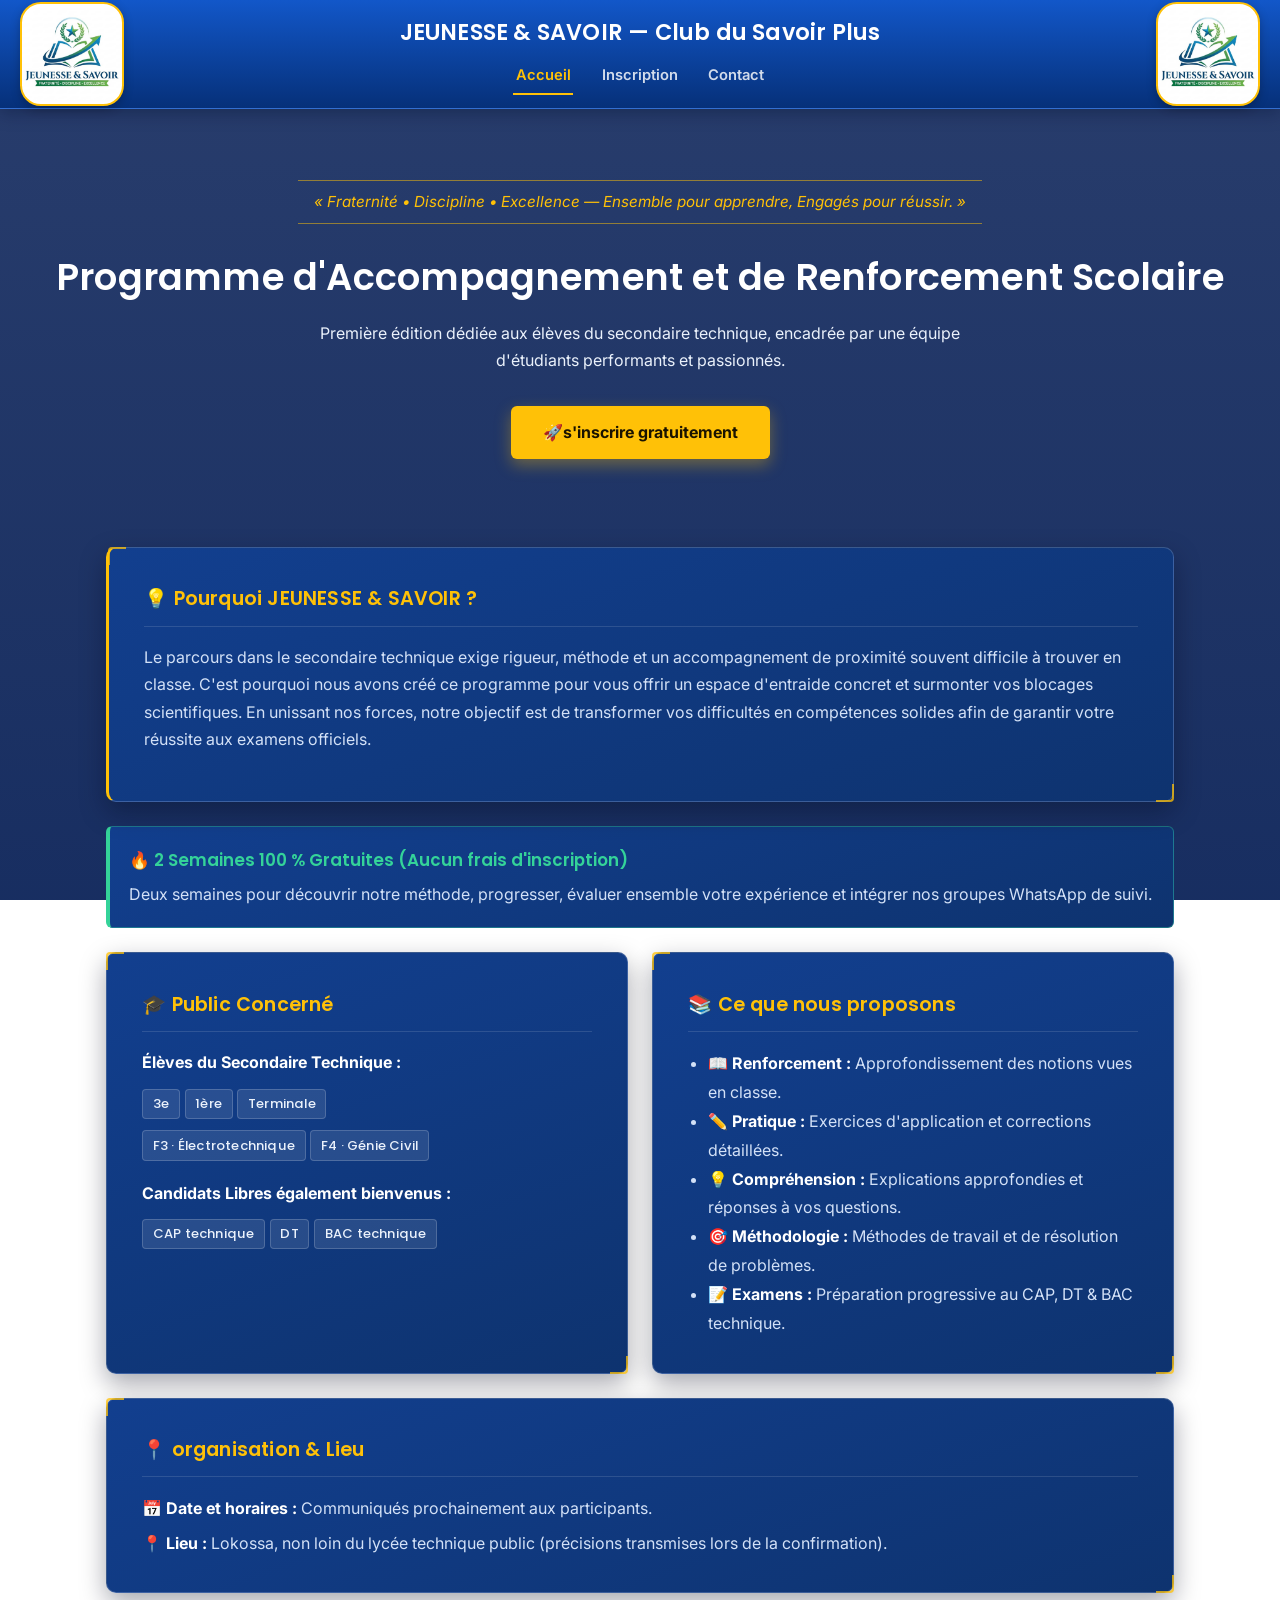
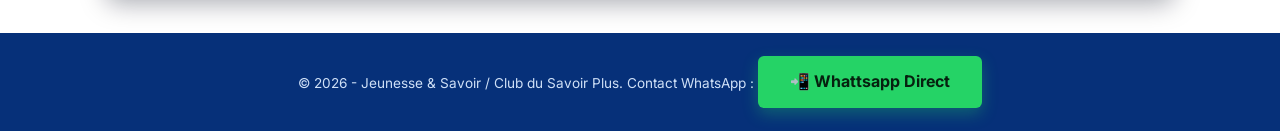
<file: index.html>
<!DOCTYPE html>
<html lang="fr">
<head>
    <meta charset="UTF-8">
    <meta name="viewport" content="width=device-width, initial-scale=1.0">
    <title>Accueil - Club du Savoir Plus</title>
    <link rel="preconnect" href="https://fonts.googleapis.com">
    <link rel="preconnect" href="https://fonts.gstatic.com" crossorigin>
    <link href="https://fonts.googleapis.com/css2?family=Poppins:wght@500;600;700&family=Inter:wght@400;500;600&display=swap" rel="stylesheet">    <link rel="stylesheet" href="style.css">
</head>
<body>

    <header>
        <h1>JEUNESSE & SAVOIR — Club du Savoir Plus</h1>
        <nav>
            <a href="index.html" class="active">Accueil</a>
            <a href="Inscription.html">Inscription</a>
            <a href="Contacter.html">Contact</a>
        </nav>
    </header>

    <section class="hero">
        <!-- Devise / Slogan avec animation de défilement (glissement depuis la gauche) -->
        <p class="slogan animate-slide">« Fraternité • Discipline • Excellence — Ensemble pour apprendre, Engagés pour réussir. »</p>
        
        <!-- Titre et texte qui suivent immédiatement avec des animations en fondu vers le haut -->
        <h2 class="animate-fade-up">Programme d'Accompagnement et de Renforcement Scolaire</h2>
        <p class="animate-fade-up-delayed">Première édition dédiée aux élèves du secondaire technique, encadrée par une équipe d'étudiants performants et passionnés.</p>
        
        <div style="margin-top: 2rem;">
            <a href="Inscription.html" class="btn">🚀s'inscrire gratuitement</a>
        </div>
    </section>

    <div class="container">
        
        <!-- Paragraphe sur la raison d'être du projet -->
        <div class="card card-accent">
            <h3>💡 Pourquoi JEUNESSE & SAVOIR  ?</h3>
            <p style="margin-bottom: 0.8rem;">
                Le parcours dans le secondaire technique exige rigueur, méthode et un accompagnement de proximité souvent difficile à trouver en classe. C'est pourquoi nous avons créé ce programme pour vous offrir un espace d'entraide concret et surmonter vos blocages scientifiques. En unissant nos forces, notre objectif est de transformer vos difficultés en compétences solides afin de garantir votre réussite aux examens officiels.
            </p>
        </div>

        <!-- Encadré Gratuité -->
        <div class="badge-free">
            <h4>🔥 2 Semaines 100 % Gratuites (Aucun frais d'inscription)</h4>
            <p>Deux semaines pour découvrir notre méthode, progresser, évaluer ensemble votre expérience et intégrer nos groupes WhatsApp de suivi.</p>
        </div>


        <div class="grid-2">
            <!-- Public Cible -->
            <div class="card">
                <h3>🎓 Public Concerné</h3>
                <p style="margin-bottom: 0.6rem;"><strong>Élèves du Secondaire Technique :</strong></p>
                <p style="margin-bottom: 0.4rem;">
                    <span class="tag">3e</span><span class="tag">1ère</span><span class="tag">Terminale</span>
                </p>
                <p style="margin-bottom: 1rem;">
                    <span class="tag">F3 · Électrotechnique</span><span class="tag">F4 · Génie Civil</span>
                </p>
                <p style="margin-bottom: 0.6rem;"><strong>Candidats Libres également bienvenus :</strong></p>
                <p>
                    <span class="tag">CAP technique</span><span class="tag">DT</span><span class="tag">BAC technique</span>
                </p>
            </div>

            <!-- Ce que nous proposons -->
            <div class="card">
                <h3>📚 Ce que nous proposons</h3>
                <ul style="margin-left: 20px; line-height: 1.8;">
                    <li>📖 <strong>Renforcement :</strong> Approfondissement des notions vues en classe.</li>
                    <li>✏️ <strong>Pratique :</strong> Exercices d'application et corrections détaillées.</li>
                    <li>💡 <strong>Compréhension :</strong> Explications approfondies et réponses à vos questions.</li>
                    <li>🎯 <strong>Méthodologie :</strong> Méthodes de travail et de résolution de problèmes.</li>
                    <li>📝 <strong>Examens :</strong> Préparation progressive au CAP, DT & BAC technique.</li>
                </ul>
            </div>
        </div>
        
        <!-- Infos pratiques & Organisation -->
        <div class="card">
            <h3>📍 organisation & Lieu</h3>
            <p style="margin-bottom: 0.5rem;">📅 <strong>Date et horaires :</strong> Communiqués prochainement aux participants.</p>
            <p>📍 <strong>Lieu :</strong> Lokossa, non loin du lycée technique public (précisions transmises lors de la confirmation).</p>
        </div>
    </div>
    
    <footer>
        <p>&copy; 2026 - Jeunesse & Savoir / Club du Savoir Plus. Contact WhatsApp : 
            <a href="https://chat.whatsapp.com/If1FZE934pv3mFyaZXPwej?s=cl&p=a&mlu=4" target="_blank" class="btn btn-whatsapp">
                📲 Whattsapp Direct 
            </a>
        </p>
       
    </footer>

</body>
</html>
</file>
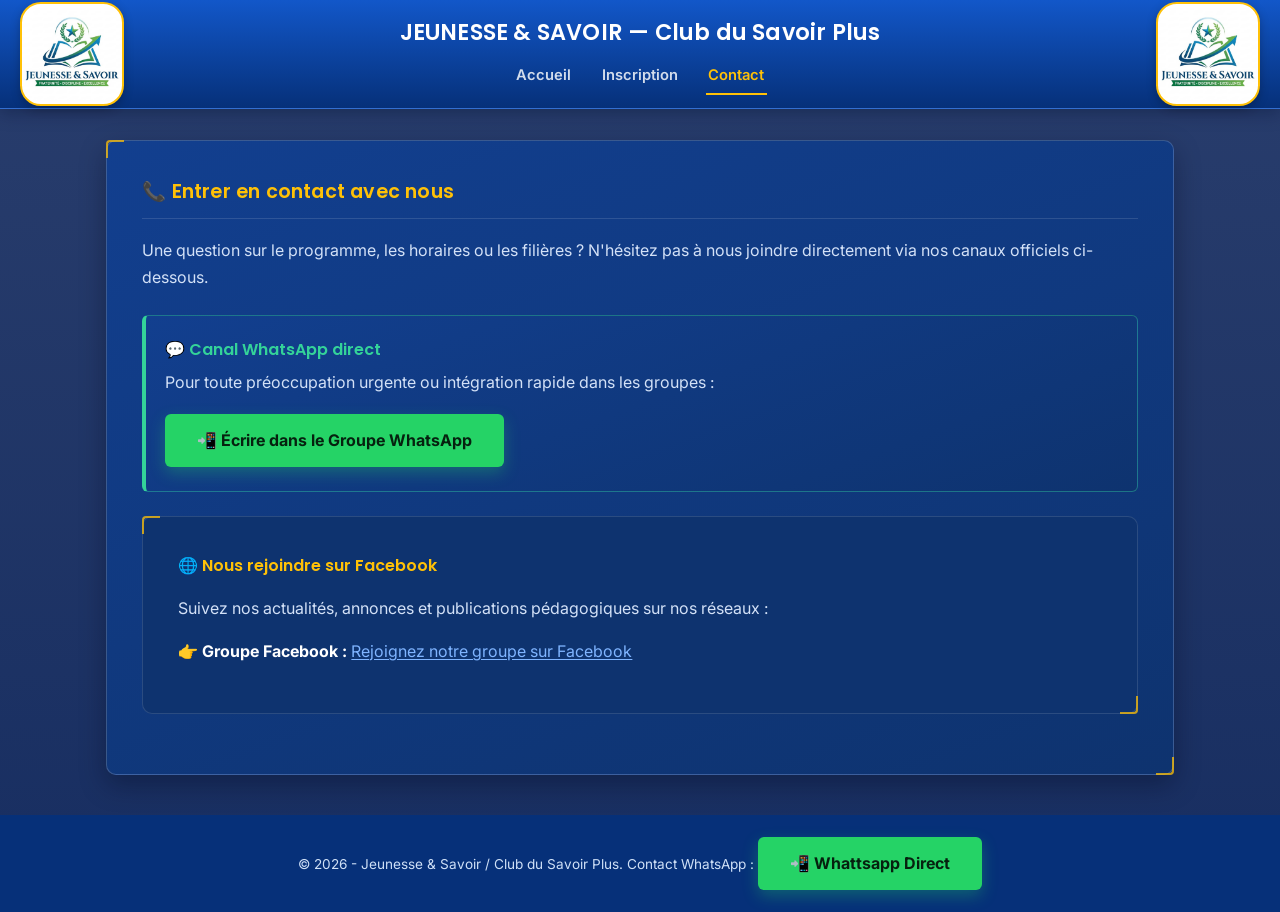
<file: contacter.html>
<!DOCTYPE html>
<html lang="fr">
<head>
    <meta charset="UTF-8">
    <meta name="viewport" content="width=device-width, initial-scale=1.0">
    <title>Contact - Club du Savoir Plus</title>
    <link rel="preconnect" href="https://fonts.googleapis.com">
    <link rel="preconnect" href="https://fonts.gstatic.com" crossorigin>
    <link href="https://fonts.googleapis.com/css2?family=Poppins:wght@500;600;700&family=Inter:wght@400;500;600&display=swap" rel="stylesheet">    <link rel="stylesheet" href="style.css">
</head>
<body>

    <header>
        <h1>JEUNESSE & SAVOIR — Club du Savoir Plus</h1>
        <nav>
            <a href="index.html">Accueil</a>
            <a href="Inscription.html">Inscription</a>
            <a href="Contacter.html" class="active">Contact</a>
        </nav>
    </header>

    <div class="container">
        
        <div class="card">
            <h3>📞 Entrer en contact avec nous</h3>
            <p style="margin-bottom: 1.5rem;">Une question sur le programme, les horaires ou les filières ? N'hésitez pas à nous joindre directement via nos canaux officiels ci-dessous.</p>

            <!-- Box WhatsApp -->
            <div class="tarifs-box box-whatsapp">
                <h4>💬 Canal WhatsApp direct</h4>
                <p style="margin-bottom: 0.8rem;">Pour toute préoccupation urgente ou intégration rapide dans les groupes :</p>
                <a href="https://chat.whatsapp.com/If1FZE934pv3mFyaZXPwej?s=cl&p=a&mlu=4" target="_blank" class="btn btn-whatsapp">
                    📲 Écrire dans le Groupe WhatsApp 
                </a>
                <!-- <a href="https://wa.me/2290198994816" target="_blank" class="btn btn-whatsapp">
                    📲 Écrire sur WhatsApp (+229 01 98 99 48 16)
                </a> -->
            </div>

            <!-- Box Réseaux Sociaux (Facebook) -->
            <div class="card card-plain">
                <h4>🌐 Nous rejoindre sur Facebook</h4>
                <p style="margin-bottom: 1rem;">Suivez nos actualités, annonces et publications pédagogiques sur nos réseaux :</p>
                <ul style="list-style: none; padding-left: 0;">
                    <li style="margin-bottom: 0.8rem;">
                        👉 <strong>Groupe Facebook :</strong> <a href="https://m.me/j/pFBKso472IkZOETY/?send_source=gc%3Acopy_invite_link_t" target="_blank" class="link-accent">Rejoignez notre groupe sur Facebook</a>
                    </li>
                    <!--
                    <li>
                        👉 <strong>Compte Facebook N°2 :</strong> <a href="https://www.facebook.com/brice.kodjo.628829" target="_blank" class="link-accent">Discutez avec Brice KODJO sur Facebook</a>
                    </li>
                    -->
                </ul>
            </div>
        </div>

    </div>

    <footer>
        <p>&copy; 2026 - Jeunesse & Savoir / Club du Savoir Plus. Contact WhatsApp : 
            <a href="https://chat.whatsapp.com/If1FZE934pv3mFyaZXPwej?s=cl&p=a&mlu=4" target="_blank" class="btn btn-whatsapp">
                📲 Whattsapp Direct 
            </a>
        </p>
    </footer>

</body>
</html>
</file>
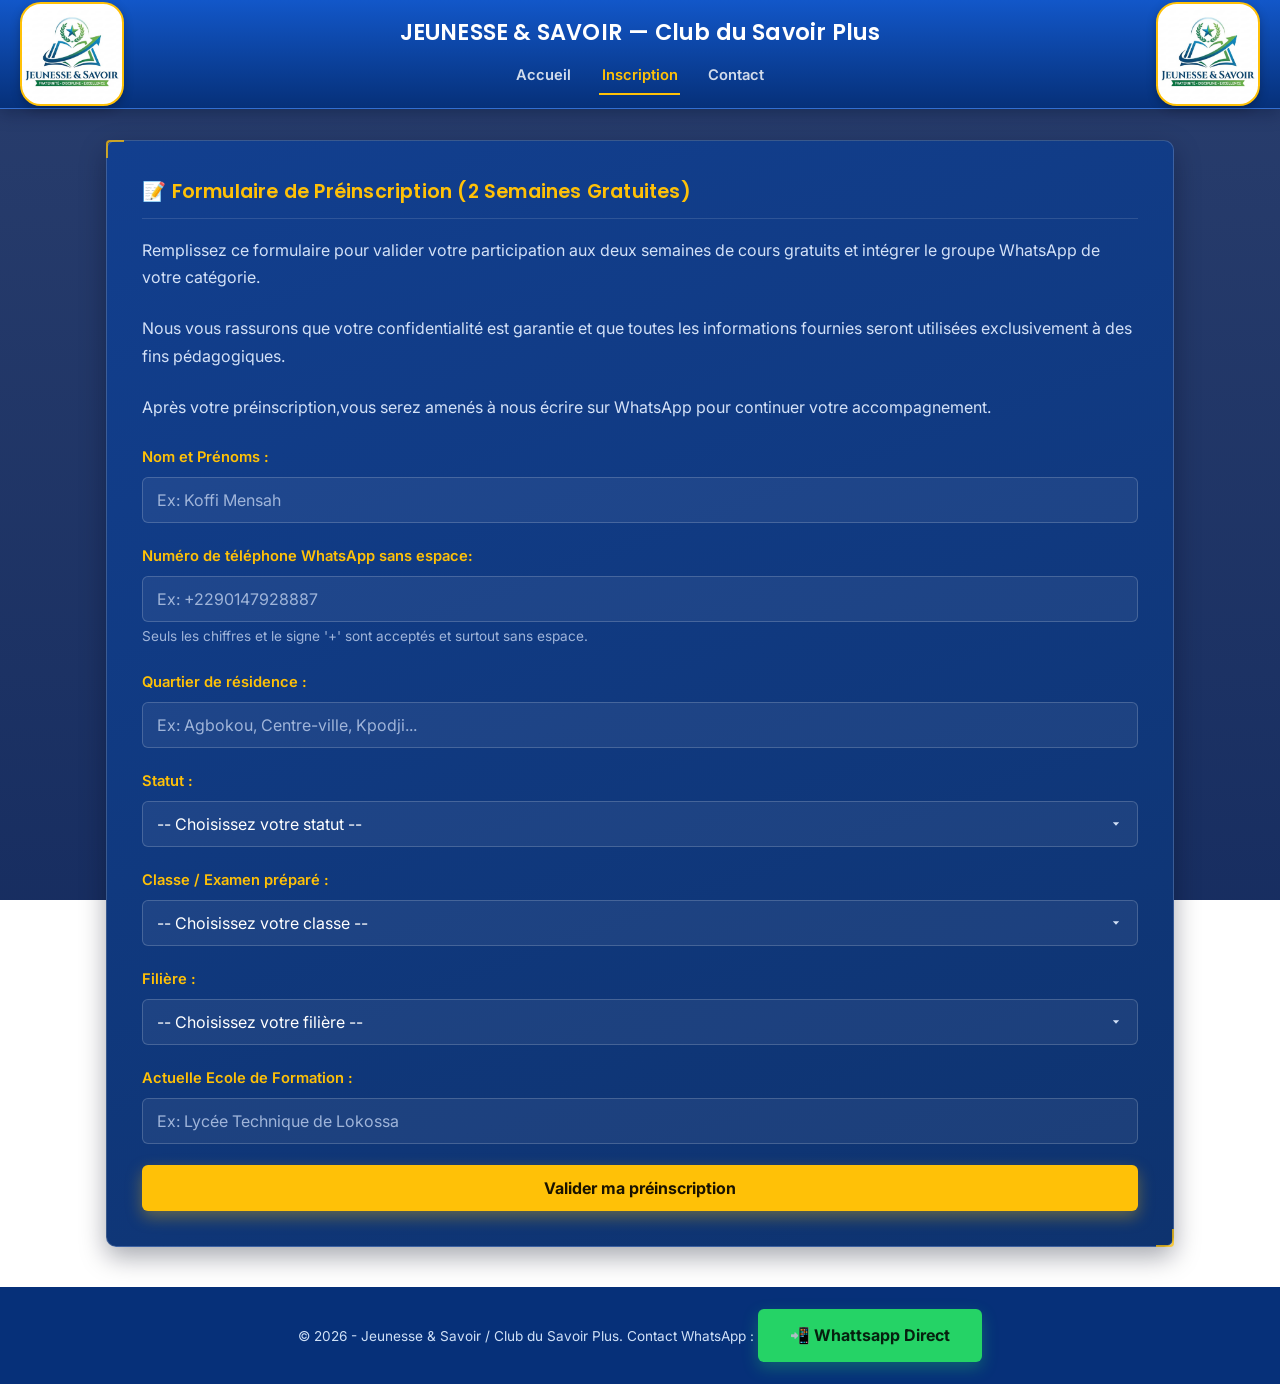
<file: inscription.html>
<!DOCTYPE html>
<html lang="fr">
<head>
    <meta charset="UTF-8">
    <meta name="viewport" content="width=device-width, initial-scale=1.0">
    <title>Inscription - Club du Savoir Plus</title>
    <link rel="preconnect" href="https://fonts.googleapis.com">
    <link rel="preconnect" href="https://fonts.gstatic.com" crossorigin>
    <link href="https://fonts.googleapis.com/css2?family=Poppins:wght@500;600;700&family=Inter:wght@400;500;600&display=swap" rel="stylesheet">    <link rel="stylesheet" href="style.css">
</head>
<body>

    <header>
        <h1>JEUNESSE & SAVOIR — Club du Savoir Plus</h1>
        <nav>
            <a href="index.html">Accueil</a>
            <a href="Inscription.html" class="active">Inscription</a>
            <a href="Contacter.html">Contact</a>
        </nav>
    </header>

    <div class="container">
        
        <div class="card">
            <h3>📝 Formulaire de Préinscription (2 Semaines Gratuites)</h3>
            <p style="margin-bottom: 1.5rem;">Remplissez ce formulaire pour valider votre participation aux deux semaines de cours gratuits et intégrer le groupe WhatsApp de votre catégorie.</p>
            <p style="margin-bottom: 1.5rem;">Nous vous rassurons que votre confidentialité est garantie et que toutes les informations fournies seront utilisées exclusivement à des fins pédagogiques.</p>
            <p style="margin-bottom: 1.5rem;">Après votre préinscription,vous serez amenés à nous écrire sur WhatsApp pour continuer votre accompagnement.</p>

            <!-- Rappel des tarifs post-gratuité 
            <div class="tarifs-box">
                <h4>📌 Rappel de la tarification (après la phase gratuite de 2 semaines) :</h4>
                <ul style="margin-left: 20px; font-size: 0.95rem;">
                    <li>Classes de 3e & 1ère : <strong>3 000 FCFA / mois</strong></li>
                    <li>Classe de Terminale (BAC technique) : <strong>5 000 FCFA / mois</strong></li>
                    <li>Candidats Libres (CAP / DT / BAC technique) : <strong>8 000 FCFA / mois</strong></li>
                </ul>
            </div>  -->

            <!-- Formulaire pointant vers ton endpoint Formspree -->
            <form id="inscriptionForm" action="https://formspree.io/f/xppagrgq" method="POST">
                <div class="form-group">
                    <label for="nom">Nom et Prénoms :</label>
                    <input type="text" id="nom" name="nom" required placeholder="Ex: Koffi Mensah">
                </div>

                <div class="form-group">
                    <label for="telephone">Numéro de téléphone WhatsApp sans espace:</label>
                    <input type="tel" id="telephone" name="telephone" required placeholder="Ex: +2290147928887">
                    <small style="color: #666; font-size: 0.85rem;">Seuls les chiffres et le signe '+' sont acceptés et surtout sans espace.</small>
                </div>

                <div class="form-group">
                    <label for="quartier">Quartier de résidence :</label>
                    <input type="text" id="quartier" name="quartier" required placeholder="Ex: Agbokou, Centre-ville, Kpodji...">
                </div>

                <div class="form-group">
                    <label for="statut">Statut :</label>
                    <select id="statut" name="statut" required>
                        <option value="">-- Choisissez votre statut --</option>
                        <option value="Élève régulier">Élève en classe régulière</option>
                        <option value="Candidat libre">Candidat libre</option>
                    </select>
                </div>

                <div class="form-group">
                    <label for="classe">Classe / Examen préparé :</label>
                    <select id="classe" name="classe" required>
                        <option value="">-- Choisissez votre classe --</option>
                        <option value="3e année (CAP)">3e année du 1er cycle (CAP/BEPC)</option>
                        <option value="1ère">1ère (CAP)</option>
                        <option value="Terminale (BAC/DT)">Terminale (BAC Technique/DT)</option>
                        <option value="Candidat Libre - CAP">Candidat Libre - CAP</option>
                        <option value="Candidat Libre - DT">Candidat Libre - DT</option>
                        <option value="Candidat Libre - BAC">Candidat Libre - BAC</option>
                    </select>
                </div>

                <div class="form-group">
                    <label for="filiere">Filière :</label>
                    <select id="filiere" name="filiere" required>
                        <option value="">-- Choisissez votre filière --</option>
                        <option value="F3: Électrotechnique">F3: Électrotechnique</option>
                        <option value="F4: Génie Civil">F4: Génie Civil</option>
                        <option value="Autre filière technique">Autre filière technique</option>
                    </select>
                </div>

                <div class="form-group" id="filiereAutreGroup" style="display: none;">
                    <label for="filiere_autre">Précisez votre filière :</label>
                    <input type="text" id="filiere_autre" name="filiere_autre" placeholder="Ex: F2 Comptabilité, MEI, F5...">
                </div>

                <div class="form-group">
                    <label for="etablissement">Actuelle Ecole de Formation :</label>
                    <input type="text" id="etablissement" name="etablissement" placeholder="Ex: Lycée Technique de Lokossa">
                </div>

                <button type="submit" class="btn" style="width: 100%; border: none; cursor: pointer; text-align: center;">Valider ma préinscription</button>
            </form>
        </div>

    </div>

    <footer>
        <p>&copy; 2026 - Jeunesse & Savoir / Club du Savoir Plus. Contact WhatsApp : 
            <a href="https://chat.whatsapp.com/If1FZE934pv3mFyaZXPwej?s=cl&p=a&mlu=4" target="_blank" class="btn btn-whatsapp">
                📲 Whattsapp Direct 
            </a>
        </p>
    </footer>

    <!-- Script de validation, enregistrement Formspree et redirection WhatsApp -->
    <script>
        const SHEET_WEBAPP_URL = "https://script.google.com/macros/s/AKfycbyVBkTaeKZFh5QCEeuruezaLDQfj8HjLStlLeVxsjf7rODUbC9Hq5ENHKVwlK0a6iAp/exec";
        const SHEET_SECRET_KEY = "inscription-tds-cours-lokossa"; 

        const filiereSelect = document.getElementById('filiere');
        const filiereAutreGroup = document.getElementById('filiereAutreGroup');
        const filiereAutreInput = document.getElementById('filiere_autre');

        filiereSelect.addEventListener('change', function () {
            if (this.value === 'Autre filière technique') {
                filiereAutreGroup.style.display = 'block';
                filiereAutreInput.required = true;
            } else {
                filiereAutreGroup.style.display = 'none';
                filiereAutreInput.required = false;
                filiereAutreInput.value = '';
            }
        });

        document.getElementById('inscriptionForm').addEventListener('submit', async function(event) {
            event.preventDefault();

            const telInput = document.getElementById('telephone').value.trim();
            const phoneRegex = /^\+?[0-9\s]{8,15}$/;

            if (!phoneRegex.test(telInput)) {
                alert("Erreur : Le numéro de téléphone WhatsApp ne doit contenir que des chiffres (et éventuellement le signe '+').");
                return;
            }

            if (filiereSelect.value === 'Autre filière technique' && filiereAutreInput.value.trim() === '') {
                alert("Erreur : Merci de préciser le nom de votre filière.");
                filiereAutreInput.focus();
                return;
            }

            const form = event.target;
            const formData = new FormData(form);

            const filiereFinale = (filiereSelect.value === 'Autre filière technique' && filiereAutreInput.value.trim() !== '')
                ? filiereAutreInput.value.trim()
                : filiereSelect.value;

            formData.set('filiere', filiereFinale);

            // Copie des données + clé secrète, envoyée uniquement vers le Google Sheet
            const sheetPayload = new FormData();
            for (const [key, value] of formData.entries()) {
                sheetPayload.append(key, value);
            }
            sheetPayload.set('secret', SHEET_SECRET_KEY);

/*            try {
                fetch(SHEET_WEBAPP_URL, {
                    method: 'POST',
                    mode: 'no-cors',
                    body: sheetPayload
                });
            } catch (err) {
                console.warn("Envoi vers Google Sheet non confirmé :", err);
            }
*/  
        // Envoi vers le Google Sheet 
            try {
                await fetch(SHEET_WEBAPP_URL, {
                    method: 'POST',
                    mode: 'no-cors',
                    keepalive: true,
                    body: sheetPayload
                });
            } catch (err) {
                console.warn("Envoi vers Google Sheet non confirmé :", err);
            }

            // Envoi vers Formspree (inchangé, sans la clé secrète)
            try {
                let response = await fetch(form.action, {
                    method: 'POST',
                    body: formData,
                    headers: { 'Accept': 'application/json' }
                });

                if (response.ok) {
                    const nom = document.getElementById('nom').value;
                    const telephone = document.getElementById('telephone').value;
                    const quartier = document.getElementById('quartier').value;
                    const statut = document.getElementById('statut').value;
                    const classe = document.getElementById('classe').value;
                    const etablissement = document.getElementById('etablissement').value || "Non renseigné";

                    const adminPhone = "2290147928887";
                    const message = `Salut, je souhaite m'inscrire au Club du Savoir Plus.%0A%0A*Nom :* ${nom}%0A*Téléphone :* ${telephone}%0A*Quartier :* ${quartier}%0A*Statut :* ${statut}%0A*Classe :* ${classe}%0A*Filière :* ${filiereFinale}%0A*Établissement :* ${etablissement}`;

                    const whatsappURL = `https://wa.me/${adminPhone}?text=${message}`;

                    alert("Préinscription enregistrée avec succès ! Redirection vers WhatsApp...");
                    window.location.href = whatsappURL;
                } else {
                    alert("Une erreur est survenue lors de l'enregistrement. Veuillez réessayer.");
                }
            } catch (error) {
                alert("Erreur de connexion. Vérifiez votre connexion internet.");
            }
        });
    </script>
</body>
</html>
</file>
<file: style.css>
:root {
    --blue: #0d4bb8;
    --blue-deep: #063079;
    --blue-mid: #1257c9;
    --blue-light: #4d8cf0;

    --surface: #123f8f;         /* fond des cartes */
    --surface-2: #0e336f;       /* fond des blocs imbriqués / champs */
    --border: rgba(255, 255, 255, 0.18);
    --border-soft: rgba(255, 255, 255, 0.12);

    --amber: #ffc107;
    --amber-deep: #e0a800;

    --green: #34d399;
    --green-soft: rgba(52, 211, 153, 0.14);
    --whatsapp: #25d366;

    --text-heading: #ffffff;
    --text-body: #d3e1f7;
    --text-muted: #9fb4d9;

    --font-display: 'Poppins', 'Segoe UI', Tahoma, sans-serif;
    --font-body: 'Inter', 'Segoe UI', Tahoma, Geneva, Verdana, sans-serif;

    --radius: 10px;
    --header-h: 108px;
}

/* --- RESET --- */
* {
    margin: 0;
    padding: 0;
    box-sizing: border-box;
    font-family: var(--font-body);
}

html {
    scroll-behavior: smooth;
}

body {
    color: var(--text-body);
    line-height: 1.7;
    padding-top: var(--header-h);

    /* Même image (bibliothèque + apprenants) et même teinte bleue sur TOUTES les pages */
    background-image:
        linear-gradient(180deg, rgba(6, 30, 85, 0.86) 0%, rgba(6, 30, 85, 0.93) 100%),
        url('https://images.unsplash.com/photo-1741699428220-65f37f3fbbcb?auto=format&fit=crop&w=1600&q=70');
    background-size: cover;
    background-position: center top;
    background-repeat: no-repeat;
    background-attachment: fixed;
}

::selection {
    background: var(--amber);
    color: #1a1300;
}

a {
    color: var(--amber);
}

:focus-visible {
    outline: 2px solid var(--amber);
    outline-offset: 3px;
}

/* --- EN-TÊTE FIXE & CENTRÉ, AVEC LOGO À GAUCHE ET À DROITE --- */
header {
    position: fixed;
    top: 0;
    left: 0;
    right: 0;
    z-index: 1000;
    min-height: var(--header-h);
    background: linear-gradient(180deg, var(--blue-mid), var(--blue-deep));
    box-shadow: 0 4px 16px rgba(0, 15, 45, 0.35);
    border-bottom: 1px solid rgba(255, 255, 255, 0.14);

    display: flex;
    flex-direction: column;
    align-items: center;
    justify-content: center;
    gap: 0.4rem;
    padding: 0.8rem 5.5rem;
    text-align: center;
}

/* Logo du club, à gauche et à droite de l'en-tête (même fichier des deux côtés) */
header::before,
header::after {
    content: "";
    position: absolute;
    top: 50%;
    transform: translateY(-50%);
    width: 100px;
    height: 100px;
    background-color: #ffffff;
    background-image: url('logo.png');
    background-repeat: no-repeat;
    background-position: center;
    background-size: 170%;
    border: 2px solid var(--amber);
    border-radius: 20%;
    box-shadow: 0 3px 10px rgba(0, 0, 0, 0.25);
}

header::before {
    left: 20px;
}

header::after {
    right: 20px;
}

header h1 {
    font-family: var(--font-display);
    font-size: 1.15rem;
    font-weight: 600;
    letter-spacing: 0.2px;
    color: #ffffff;
}

nav {
    display: flex;
    gap: 6px;
    justify-content: center;
    flex-wrap: wrap;
}

nav a {
    color: rgba(255, 255, 255, 0.82);
    text-decoration: none;
    padding: 0.35rem 0.15rem;
    margin: 0 10px;
    font-weight: 600;
    font-size: 0.92rem;
    border-bottom: 2px solid transparent;
    transition: color 0.25s ease, border-color 0.25s ease;
}

nav a:hover {
    color: #ffffff;
    border-color: rgba(255, 255, 255, 0.4);
}

nav a.active {
    color: var(--amber);
    border-color: var(--amber);
}

/* --- SECTION HERO (ACCUEIL) --- */
.hero {
    text-align: center;
    padding: 3.5rem 1rem 3rem;
}

.hero h2 {
    font-family: var(--font-display);
    font-size: 1.7rem;
    font-weight: 600;
    margin-bottom: 0.7rem;
    letter-spacing: 0.2px;
    color: #ffffff;
}

.hero .slogan {
    display: inline-block;
    font-style: italic;
    font-size: 0.95rem;
    margin-bottom: 1.4rem;
    color: var(--amber);
    border-top: 1px solid rgba(255, 193, 7, 0.5);
    border-bottom: 1px solid rgba(255, 193, 7, 0.5);
    padding: 0.5rem 1rem;
}

.hero p {
    font-size: 1rem;
    margin-bottom: 1.5rem;
    max-width: 700px;
    margin-left: auto;
    margin-right: auto;
    color: #eaf1fb;
}

/* --- BOUTONS (même couleur partout) --- */
.btn {
    background: var(--amber);
    color: #1a1300;
    padding: 0.8rem 2rem;
    border-radius: 6px;
    text-decoration: none;
    font-weight: 700;
    font-size: 1rem;
    transition: transform 0.2s ease, box-shadow 0.2s ease, background 0.2s ease;
    display: inline-block;
    box-shadow: 0 6px 16px rgba(255, 193, 7, 0.35);
    border: none;
}

.btn:hover {
    background: var(--amber-deep);
    transform: translateY(-2px);
    box-shadow: 0 10px 20px rgba(255, 193, 7, 0.4);
}

.btn-whatsapp {
    background: var(--whatsapp);
    color: #06210f;
    box-shadow: 0 6px 16px rgba(37, 211, 102, 0.3);
}

.btn-whatsapp:hover {
    background: #1fb457;
    box-shadow: 0 10px 20px rgba(37, 211, 102, 0.35);
}

/* --- ANIMATIONS --- */
@keyframes slideInFromLeft {
    0% { transform: translateX(-60px); opacity: 0; }
    100% { transform: translateX(0); opacity: 1; }
}

@keyframes fadeInUp {
    0% { transform: translateY(24px); opacity: 0; }
    100% { transform: translateY(0); opacity: 1; }
}

.animate-slide {
    animation: slideInFromLeft 0.9s ease-out forwards;
}

.animate-fade-up {
    animation: fadeInUp 0.9s ease-out forwards;
    animation-delay: 0.25s;
    opacity: 0;
}

.animate-fade-up-delayed {
    animation: fadeInUp 0.9s ease-out forwards;
    animation-delay: 0.5s;
    opacity: 0;
}

@media (prefers-reduced-motion: reduce) {
    .animate-slide, .animate-fade-up, .animate-fade-up-delayed {
        animation: none;
        opacity: 1;
    }
}

/* --- CONTENEUR & CARTES (bleues, "vitrées") --- */
.container {
    max-width: 1100px;
    margin: 2rem auto;
    padding: 0 1rem;
}

.card {
    position: relative;
    background: linear-gradient(160deg, var(--surface), var(--surface-2));
    padding: 1.6rem;
    border-radius: var(--radius);
    border: 1px solid var(--border);
    margin-bottom: 1.5rem;
    box-shadow: 0 10px 26px rgba(0, 8, 30, 0.35);
    transition: box-shadow 0.25s ease, transform 0.25s ease, border-color 0.25s ease;
}

.card:hover {
    box-shadow: 0 14px 34px rgba(0, 8, 30, 0.42);
    transform: translateY(-2px);
    border-color: rgba(255, 255, 255, 0.3);
}

.card::before,
.card::after {
    content: "";
    position: absolute;
    width: 16px;
    height: 16px;
    border: 2px solid var(--amber);
    opacity: 0.75;
    pointer-events: none;
}

.card::before {
    top: -1px;
    left: -1px;
    border-right: none;
    border-bottom: none;
    border-top-left-radius: 4px;
}

.card::after {
    bottom: -1px;
    right: -1px;
    border-left: none;
    border-top: none;
    border-bottom-right-radius: 4px;
}

.card h3 {
    font-family: var(--font-display);
    color: var(--amber);
    margin-bottom: 1.1rem;
    font-size: 1.2rem;
    font-weight: 600;
    border-bottom: 1px solid var(--border-soft);
    padding-bottom: 0.6rem;
    letter-spacing: 0.2px;
}

.card p, .card li {
    color: var(--text-body);
}

.card strong {
    color: #ffffff;
}

.card-accent {
    border-left: 3px solid var(--amber);
}

.card-plain {
    margin-top: 1.5rem;
    border: 1px solid var(--border-soft);
    background: var(--surface-2);
    box-shadow: none;
}

.card-plain h4 {
    color: var(--amber);
    margin-bottom: 1rem;
    font-family: var(--font-display);
    font-weight: 600;
}

.grid-2 {
    display: grid;
    grid-template-columns: 1fr;
    gap: 1.5rem;
}

/* --- ENCADRÉS --- */
.badge-free {
    background: linear-gradient(160deg, var(--surface), var(--surface-2));
    border: 1px solid rgba(52, 211, 153, 0.4);
    border-left: 4px solid var(--green);
    padding: 1.2rem;
    margin: 1.5rem 0;
    border-radius: 6px;
}

.badge-free h4 {
    color: var(--green);
    font-family: var(--font-display);
    font-size: 1.05rem;
    margin-bottom: 0.4rem;
    font-weight: 600;
}

.badge-free p {
    color: var(--text-body);
}

.tarifs-box {
    background: linear-gradient(160deg, var(--surface), var(--surface-2));
    border: 1px solid rgba(255, 193, 7, 0.4);
    border-left: 4px solid var(--amber);
    padding: 1.2rem;
    margin-bottom: 1.5rem;
    border-radius: 6px;
}

.tarifs-box h4 {
    color: var(--amber);
    margin-bottom: 0.4rem;
    font-family: var(--font-display);
    font-weight: 600;
}

.tarifs-box li, .tarifs-box p {
    color: var(--text-body);
}

.box-whatsapp {
    border: 1px solid rgba(52, 211, 153, 0.4);
    border-left: 4px solid var(--green);
}

.box-whatsapp h4 {
    color: var(--green);
    font-family: var(--font-display);
    font-weight: 600;
    margin-bottom: 0.4rem;
}

.box-whatsapp .btn {
    margin: 0.3rem 0.5rem 0.3rem 0;
}

.tag {
    display: inline-block;
    background: rgba(255, 255, 255, 0.1);
    border: 1px solid var(--border);
    color: #eaf1fb;
    font-size: 0.82rem;
    font-family: var(--font-display);
    letter-spacing: 0.2px;
    font-weight: 500;
    padding: 0.2rem 0.6rem;
    border-radius: 4px;
    margin: 0.15rem 0.3rem 0.15rem 0;
}

.link-accent {
    color: #7fb4ff;
    text-decoration: underline;
    text-underline-offset: 2px;
}

.link-accent:hover {
    color: var(--amber);
}

/* --- FORMULAIRES --- */
.form-group {
    margin-bottom: 1.3rem;
}

.form-group label {
    display: block;
    margin-bottom: 0.45rem;
    font-weight: 600;
    color: var(--amber);
    font-size: 0.92rem;
}

.form-group input,
.form-group select {
    width: 100%;
    padding: 0.75rem 0.85rem;
    background: rgba(255, 255, 255, 0.06);
    border: 1px solid var(--border);
    color: #ffffff;
    border-radius: 6px;
    font-size: 1rem;
    font-family: var(--font-body);
    transition: border-color 0.2s ease, box-shadow 0.2s ease;
}

.form-group input::placeholder {
    color: var(--text-muted);
}

.form-group input:focus,
.form-group select:focus {
    outline: none;
    border-color: var(--amber);
    box-shadow: 0 0 0 3px rgba(255, 193, 7, 0.18);
}

.form-group select {
    appearance: none;
    background-image: url("data:image/svg+xml;utf8,<svg xmlns='http://www.w3.org/2000/svg' viewBox='0 0 20 20' fill='%23d3e1f7'><path d='M5.5 7.5l4.5 5 4.5-5z'/></svg>");
    background-repeat: no-repeat;
    background-position: right 0.85rem center;
    background-size: 14px;
    padding-right: 2.4rem;
}

.form-group select option {
    background: #123f8f;
    color: #ffffff;
}

.form-group small {
    color: var(--text-muted) !important;
    font-size: 0.85rem;
}

/* --- PIED DE PAGE --- */
footer {
    text-align: center;
    padding: 1.4rem;
    background: var(--blue-deep);
    color: #cfe0f7;
    margin-top: 2.5rem;
    font-size: 0.85rem;
}

/* --- RESPONSIVE --- */
@media (min-width: 768px) {
    .grid-2 {
        grid-template-columns: 1fr 1fr;
    }
    header h1 {
        font-size: 1.4rem;
    }
    .hero {
        padding: 4.5rem 2rem 3.5rem;
    }
    .hero h2 {
        font-size: 2.3rem;
    }
    .card {
        padding: 2.2rem;
    }
}

@media (max-width: 480px) {
    :root {
        --header-h: 128px;
    }
    header {
        padding: 0.7rem 4.2rem;
    }
    header::before,
    header::after {
        width: 42px;
        height: 42px;
    }
    header::before { left: 10px; }
    header::after { right: 10px; }
}
</file>
